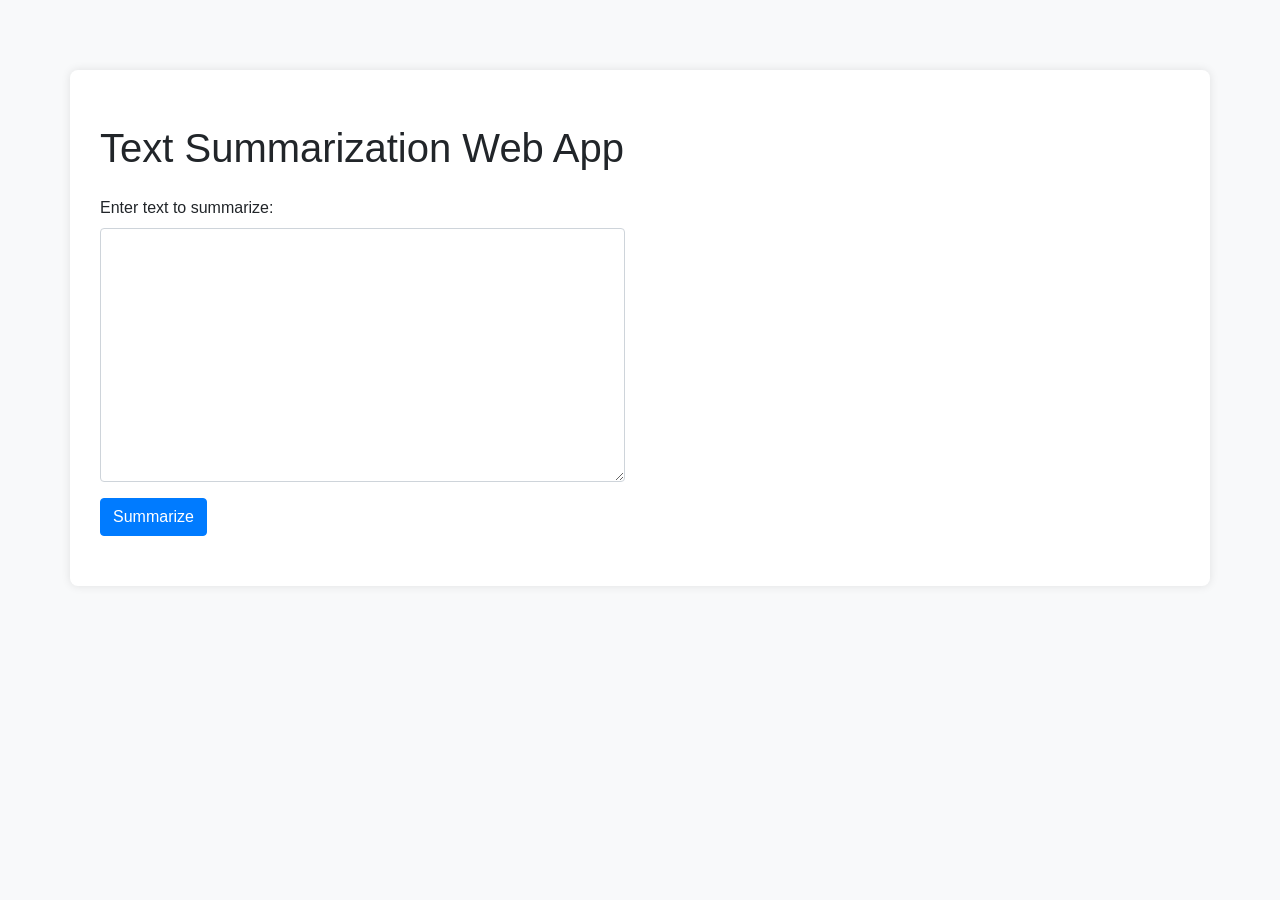
<file: Text_Summarization_NLP/index.html>
<!DOCTYPE html>
<html lang="en">
<head>
    <meta charset="UTF-8">
    <meta name="viewport" content="width=device-width, initial-scale=1.0">
    <title>Text Summarization Web App</title>

    <!-- Bootstrap CSS (you can use a CDN or download it and host it locally) -->
    <link rel="stylesheet" href="https://stackpath.bootstrapcdn.com/bootstrap/4.3.1/css/bootstrap.min.css">
    
    <style>
        body {
            padding: 20px;
            background-color: #f8f9fa;
        }
        .container {
            background-color: #ffffff;
            border-radius: 8px;
            box-shadow: 0 0 10px rgba(0, 0, 0, 0.1);
            padding: 30px;
            margin-top: 50px;
        }
        form {
            margin-bottom: 20px;
        }
        #summary-container {
            display: none;
            margin-top: 20px;
        }
    </style>
</head>
<body>

    <div class="container">
        <h1 class="mt-4 mb-4">Text Summarization Web App</h1>
        
        <div class="row">
            <div class="col-md-6">
                <form id="summarize-form">
                    <div class="form-group">
                        <label for="text">Enter text to summarize:</label>
                        <textarea id="text" name="text" rows="10" class="form-control" required></textarea>
                    </div>
                    <button type="button" id="summarize-btn" class="btn btn-primary">Summarize</button>
                </form>
            </div>
            <div class="col-md-6">
                <div id="summary-container">
                    <h2 class="mt-4">Summary:</h2>
                    <p id="summary"></p>
                </div>
            </div>
        </div>
    </div>

    <!-- jQuery -->
    <script src="https://code.jquery.com/jquery-3.3.1.min.js"></script>

    <!-- Bootstrap JS -->
    <script src="https://cdnjs.cloudflare.com/ajax/libs/popper.js/1.14.7/umd/popper.min.js"></script>
    <script src="https://stackpath.bootstrapcdn.com/bootstrap/4.3.1/js/bootstrap.min.js"></script>

    <script>
        $(document).ready(function() {
            $('#summarize-btn').click(function() {
                var inputText = $('#text').val();
                $.ajax({
                    type: 'POST',
                    url: '/summarize',
                    data: { text: inputText },
                    success: function(response) {
                        $('#summary').text(response.summary);
                        $('#summary-container').slideDown();
                    },
                    error: function(error) {
                        console.log(error);
                    }
                });
            });
        });
    </script>
</body>
</html>
</file>
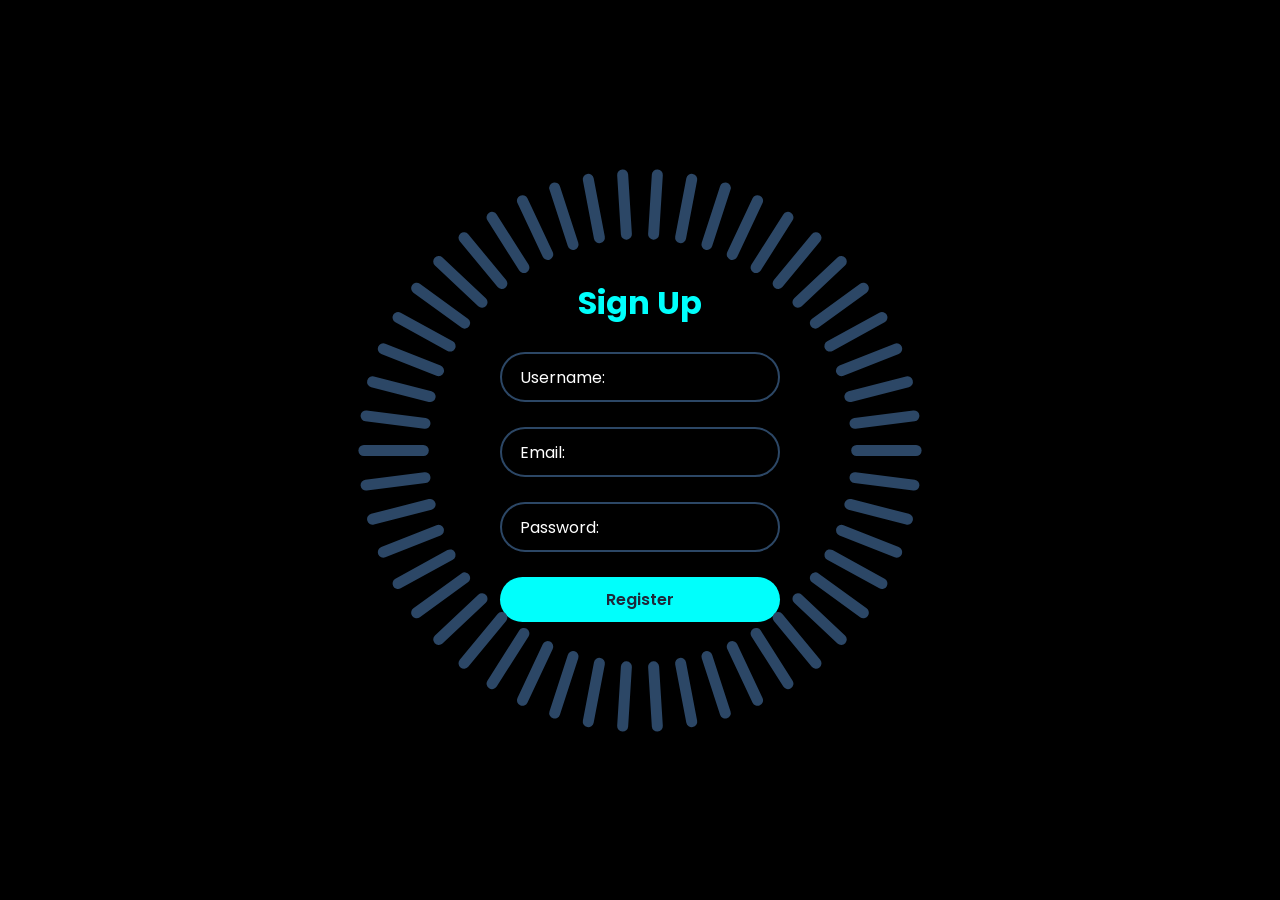
<file: forms/Registration form/index.html>
<!DOCTYPE html>
<html lang="en">
<head>
  <meta charset="UTF-8">
  <meta name="viewport" content="width=device-width, initial-scale=1.0">
  <title>Registration Form</title>
  <link rel="stylesheet" href="style.css">
</head>
<body>
  <div class="container">
  	<div class="registration-box">
		<h2>Sign Up</h2>
  		<form id="registrationForm" action="/register" method="POST">
    			<div class="input-box">

    				<input type="text" id="username" name="username" required>
				<label for="username">Username:</label>
     			</div>
    
    			<div class="input-box">
    				
    				<input type="email" id="email" name="email" required>
				<label for="email">Email:</label>
    			</div>

    			<div class="input-box">
    				
    				<input type="password" id="password" name="password" required>
				<label for="password">Password:</label>
    			</div>

    			<button type="submit" class="btn">Register</button>

  		</form>
  	</div>
            <span style="--i:0;"></span>
            <span style="--i:1;"></span>
            <span style="--i:2;"></span>
            <span style="--i:3;"></span>
            <span style="--i:4;"></span>
            <span style="--i:5;"></span>
            <span style="--i:6;"></span>
            <span style="--i:7;"></span>
            <span style="--i:8;"></span>
            <span style="--i:9;"></span>
            <span style="--i:10;"></span>
            <span style="--i:11;"></span>
            <span style="--i:12;"></span>
            <span style="--i:13;"></span>
            <span style="--i:14;"></span>
            <span style="--i:15;"></span>
            <span style="--i:16;"></span>
            <span style="--i:17;"></span>
            <span style="--i:18;"></span>
            <span style="--i:19;"></span>
            <span style="--i:20;"></span>
            <span style="--i:21;"></span>
            <span style="--i:22;"></span>
            <span style="--i:23;"></span>
            <span style="--i:24;"></span>
            <span style="--i:25;"></span>
            <span style="--i:26;"></span>
            <span style="--i:27;"></span>
            <span style="--i:28;"></span>
            <span style="--i:29;"></span>
            <span style="--i:30;"></span>
            <span style="--i:31;"></span>
            <span style="--i:32;"></span>
            <span style="--i:33;"></span>
            <span style="--i:34;"></span>
            <span style="--i:35;"></span>
            <span style="--i:36;"></span>
            <span style="--i:37;"></span>
            <span style="--i:38;"></span>
            <span style="--i:39;"></span>
            <span style="--i:40;"></span>
            <span style="--i:41;"></span>
            <span style="--i:42;"></span>
            <span style="--i:43;"></span>
            <span style="--i:44;"></span>
            <span style="--i:45;"></span>
            <span style="--i:46;"></span>
            <span style="--i:47;"></span>
            <span style="--i:48;"></span>
            <span style="--i:49;"></span>
        </div>

    </body>
</html>
</file>
<file: forms/Registration form/style.css>
@import url("https://fonts.googleapis.com/css2?family=Poppins:wght@400;500&display=swap");
*{
    margin:0;
    padding:0;
    font-family: "Poppins";
    box-sizing: border-box;
}

body{
    display: flex;
    justify-content: center;
    align-items: center;
    background: #000;
    min-height: 100vh;
}

.container{
    position: relative;
    width: 256px;
    height: 256px;
    display: flex;
    justify-content: center;
    align-items: center;
}

.container span{
    position: absolute;
    left: 0;
    width: 32px;
    height: 5px;
    background: #2c4766;
    border-radius: 8px;
    transform-origin: 128px;
    transform: scale(2.2) rotate(calc(var(--i) * (360deg / 50)));
    animation: animateBlink 1s linear infinite;
    animation-delay: calc(var(--i) * (3s / 50));
}

@keyframes animateBlink{
    0%{
        background: #00fffc;
    }
    25%{
        background: #2c4766;
    }
}
.registration-box{
    position:absolute;
    width: 380px;
}
.registration-box form{
    width: 100%;
    padding:0 50px;
}
h2{
    font-size: 2em;
    color:#00fffc;
    text-align: center;
}
.input-box{
    position: relative;
    margin: 25px 0;
}
.input-box input{
    width: 100%;
    height: 50px;
    background: transparent;
    border: 2px solid #2c4766;
    outline: none;
    border-radius: 40px;
    font-size: 1em;
    color: #fff;
    padding: 0 20px;
    transition: 0.5s;
}
.input-box input:focus,
.input-box input:valid{
    border-color: #00fffc;
}
.input-box label{
    position:absolute;
    top:50%;
    left: 20px;
    transform: translateY(-50%);
    font-size:1em;
    color: #fff;
    pointer-events: none;
    transition: 0.5s ease;

}
.input-box input:focus ~ label,
.input-box input:valid ~ label{
    top:1px;
    font-size: 0.8em;
    background-color: #1f293a;
    padding: 0 6px;
    color: #00fffc;
}

.btn{
    width: 100%;
    height: 45px;
    border-radius: 45px;
    background: #00fffc;
    border: none;
    outline: none;
    cursor: pointer;
    font-size: 1em;
    color: #1f293a;
    font-weight: 600;
}
</file>
